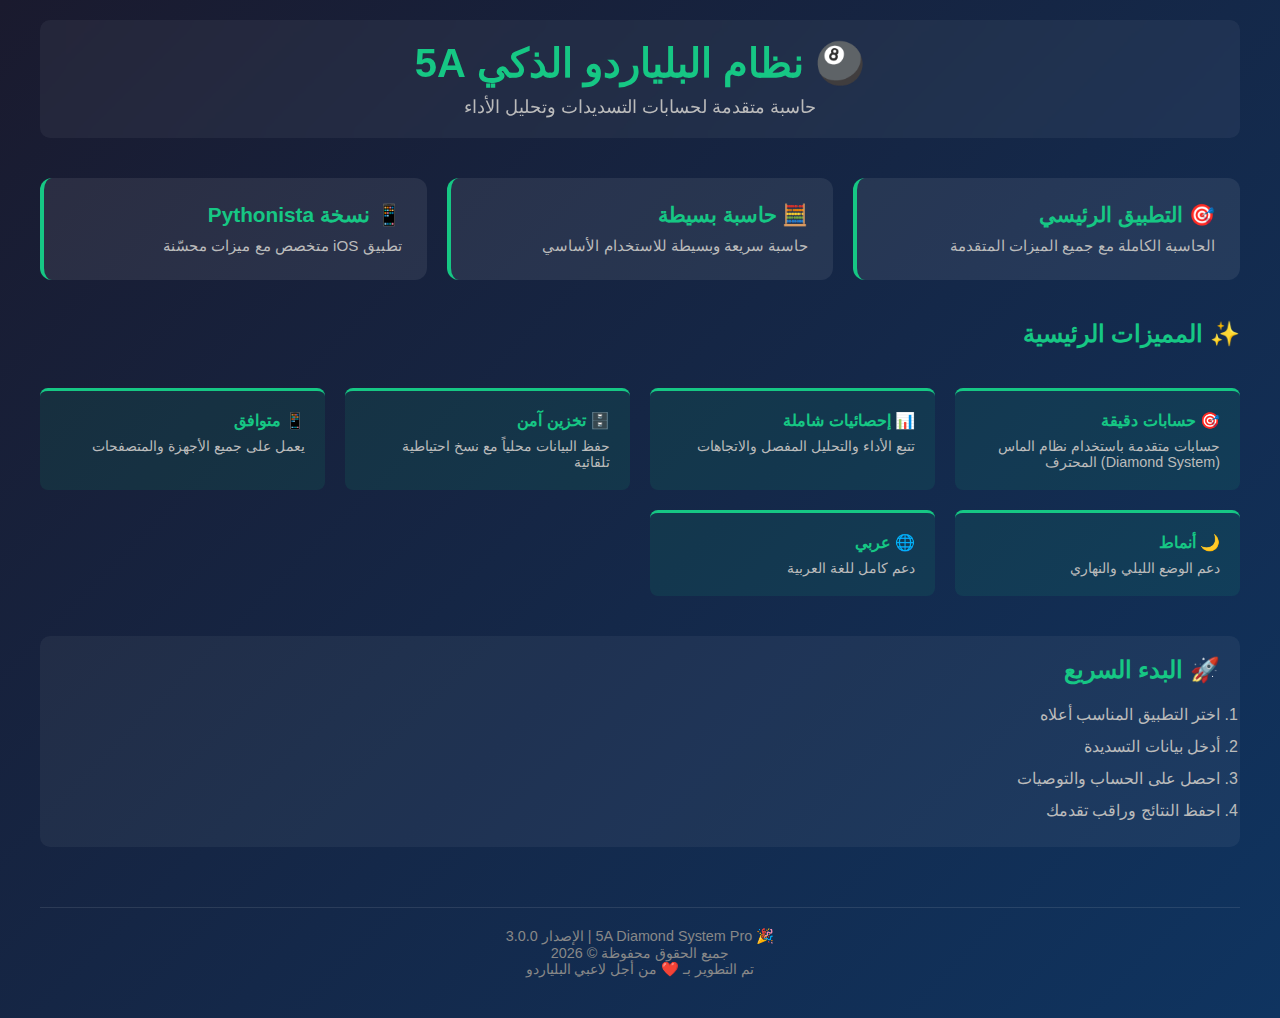
<file: 5A-Diamond-System-Pro/PWA-Web/index.html>
<!DOCTYPE html>
<html lang="ar" dir="rtl">
<head>
    <meta charset="UTF-8">
    <meta name="viewport" content="width=device-width, initial-scale=1.0">
    <meta name="theme-color" content="#1a1a2e">
    <meta name="description" content="نظام البلياردو الذكي - حاسبة متقدمة لحسابات التسديدات">
    <title>نظام البلياردو الذكي 5A</title>
    <link rel="manifest" href="manifest.json">
    <link rel="icon" href="assets/icon-192.png">
    <link rel="apple-touch-icon" href="assets/icon-192.png">
    <style>
        * {
            margin: 0;
            padding: 0;
            box-sizing: border-box;
        }

        body {
            font-family: 'Cairo', 'Segoe UI', sans-serif;
            background: linear-gradient(135deg, #1a1a2e 0%, #0f3460 100%);
            color: #eee;
            min-height: 100vh;
            padding: 20px;
        }

        .container {
            max-width: 1200px;
            margin: 0 auto;
        }

        header {
            text-align: center;
            margin-bottom: 40px;
            padding: 20px;
            background: rgba(255, 255, 255, 0.05);
            border-radius: 10px;
            backdrop-filter: blur(10px);
        }

        h1 {
            font-size: 2.5em;
            color: #16c784;
            margin-bottom: 10px;
        }

        .subtitle {
            font-size: 1.1em;
            color: #bbb;
        }

        .quick-links {
            display: grid;
            grid-template-columns: repeat(auto-fit, minmax(300px, 1fr));
            gap: 20px;
            margin: 30px 0;
        }

        .link-card {
            background: rgba(255, 255, 255, 0.08);
            padding: 25px;
            border-radius: 12px;
            text-decoration: none;
            color: #eee;
            transition: all 0.3s ease;
            border-left: 4px solid #16c784;
            cursor: pointer;
        }

        .link-card:hover {
            background: rgba(255, 255, 255, 0.12);
            transform: translateY(-5px);
            box-shadow: 0 10px 30px rgba(22, 199, 132, 0.2);
        }

        .link-card h3 {
            color: #16c784;
            margin-bottom: 10px;
            font-size: 1.3em;
        }

        .link-card p {
            color: #bbb;
            font-size: 0.95em;
        }

        .features {
            display: grid;
            grid-template-columns: repeat(auto-fit, minmax(250px, 1fr));
            gap: 20px;
            margin: 40px 0;
        }

        .feature-item {
            background: rgba(22, 199, 132, 0.1);
            padding: 20px;
            border-radius: 8px;
            border-top: 3px solid #16c784;
        }

        .feature-item h4 {
            color: #16c784;
            margin-bottom: 8px;
        }

        .feature-item p {
            color: #bbb;
            font-size: 0.9em;
        }

        footer {
            text-align: center;
            margin-top: 60px;
            padding: 20px;
            border-top: 1px solid rgba(255, 255, 255, 0.1);
            color: #888;
            font-size: 0.9em;
        }

        .install-prompt {
            background: rgba(22, 199, 132, 0.2);
            padding: 15px;
            border-radius: 8px;
            text-align: center;
            margin: 20px 0;
            display: none;
        }

        .install-prompt.visible {
            display: block;
        }

        button {
            background: #16c784;
            color: #1a1a2e;
            border: none;
            padding: 12px 30px;
            border-radius: 6px;
            font-size: 1em;
            cursor: pointer;
            font-weight: bold;
            transition: all 0.3s ease;
            margin-top: 10px;
        }

        button:hover {
            background: #12a367;
            transform: scale(1.05);
        }

        @media (max-width: 768px) {
            h1 {
                font-size: 1.8em;
            }

            .link-card {
                padding: 15px;
            }
        }
    </style>
</head>
<body>
    <div class="container">
        <header>
            <h1>🎱 نظام البلياردو الذكي 5A</h1>
            <p class="subtitle">حاسبة متقدمة لحسابات التسديدات وتحليل الأداء</p>
        </header>

        <div id="installPrompt" class="install-prompt">
            <h3>📲 ثبّت التطبيق</h3>
            <p>يمكنك تثبيت هذا التطبيق على هاتفك للوصول السريع</p>
            <button onclick="installApp()">تثبيت التطبيق</button>
        </div>

        <section class="quick-links">
            <a class="link-card" href="unified-app.html">
                <h3>🎯 التطبيق الرئيسي</h3>
                <p>الحاسبة الكاملة مع جميع الميزات المتقدمة</p>
            </a>

            <a class="link-card" href="billiards-calculator.html">
                <h3>🧮 حاسبة بسيطة</h3>
                <p>حاسبة سريعة وبسيطة للاستخدام الأساسي</p>
            </a>

            <a class="link-card" href="../Pythonista-iOS/README.md">
                <h3>📱 نسخة Pythonista</h3>
                <p>تطبيق iOS متخصص مع ميزات محسّنة</p>
            </a>
        </section>

        <section>
            <h2 style="margin-top: 40px; margin-bottom: 20px; color: #16c784;">✨ المميزات الرئيسية</h2>
            <div class="features">
                <div class="feature-item">
                    <h4>🎯 حسابات دقيقة</h4>
                    <p>حسابات متقدمة باستخدام نظام الماس (Diamond System) المحترف</p>
                </div>

                <div class="feature-item">
                    <h4>📊 إحصائيات شاملة</h4>
                    <p>تتبع الأداء والتحليل المفصل والاتجاهات</p>
                </div>

                <div class="feature-item">
                    <h4>🗄️ تخزين آمن</h4>
                    <p>حفظ البيانات محلياً مع نسخ احتياطية تلقائية</p>
                </div>

                <div class="feature-item">
                    <h4>📱 متوافق</h4>
                    <p>يعمل على جميع الأجهزة والمتصفحات</p>
                </div>

                <div class="feature-item">
                    <h4>🌙 أنماط</h4>
                    <p>دعم الوضع الليلي والنهاري</p>
                </div>

                <div class="feature-item">
                    <h4>🌐 عربي</h4>
                    <p>دعم كامل للغة العربية</p>
                </div>
            </div>
        </section>

        <section style="margin: 40px 0; padding: 20px; background: rgba(255, 255, 255, 0.05); border-radius: 10px;">
            <h2 style="color: #16c784; margin-bottom: 15px;">🚀 البدء السريع</h2>
            <ol style="color: #bbb; line-height: 2;">
                <li>اختر التطبيق المناسب أعلاه</li>
                <li>أدخل بيانات التسديدة</li>
                <li>احصل على الحساب والتوصيات</li>
                <li>احفظ النتائج وراقب تقدمك</li>
            </ol>
        </section>

        <footer>
            <p>🎉 5A Diamond System Pro | الإصدار 3.0.0</p>
            <p>جميع الحقوق محفوظة © 2026</p>
            <p>تم التطوير بـ ❤️ من أجل لاعبي البلياردو</p>
        </footer>
    </div>

    <script>
        let deferredPrompt;

        window.addEventListener('beforeinstallprompt', (e) => {
            e.preventDefault();
            deferredPrompt = e;
            document.getElementById('installPrompt').classList.add('visible');
        });

        function installApp() {
            if (deferredPrompt) {
                deferredPrompt.prompt();
                deferredPrompt.userChoice.then((choiceResult) => {
                    if (choiceResult.outcome === 'accepted') {
                        console.log('تم تثبيت التطبيق');
                    }
                    deferredPrompt = null;
                });
            }
        }

        // تسجيل Service Worker
        if ('serviceWorker' in navigator) {
            navigator.serviceWorker.register('service-worker.js').then(
                (registration) => {
                    console.log('✅ Service Worker مسجل بنجاح');
                },
                (error) => {
                    console.log('⚠️ فشل تسجيل Service Worker:', error);
                }
            );
        }
    </script>
</body>
</html>
</file>
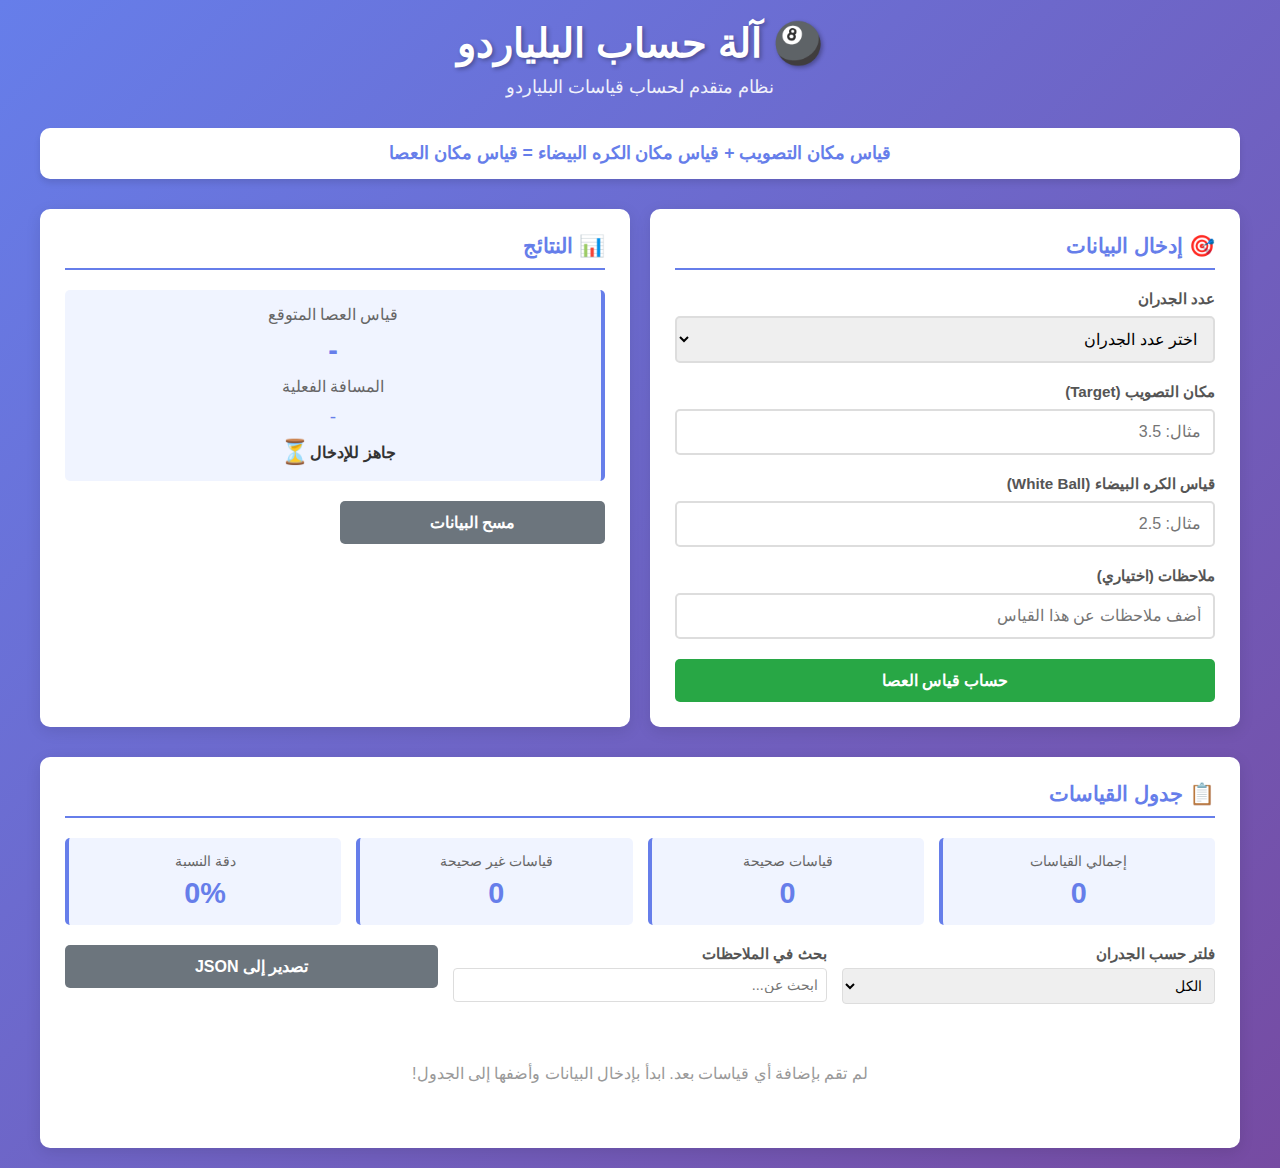
<file: billiards-calculator.html>
<!DOCTYPE html>
<html lang="ar" dir="rtl">
<head>
    <meta charset="UTF-8">
    <meta name="viewport" content="width=device-width, initial-scale=1.0">
    <title>آلة حساب البلياردو</title>
    <style>
        * {
            margin: 0;
            padding: 0;
            box-sizing: border-box;
        }

        body {
            font-family: 'Segoe UI', Tahoma, Geneva, Verdana, sans-serif;
            background: linear-gradient(135deg, #667eea 0%, #764ba2 100%);
            min-height: 100vh;
            padding: 20px;
            color: #333;
        }

        .container {
            max-width: 1200px;
            margin: 0 auto;
        }

        header {
            text-align: center;
            color: white;
            margin-bottom: 30px;
        }

        header h1 {
            font-size: 2.5em;
            margin-bottom: 10px;
            text-shadow: 2px 2px 4px rgba(0,0,0,0.3);
        }

        header p {
            font-size: 1.1em;
            opacity: 0.9;
        }

        .formula-box {
            background: white;
            border-radius: 10px;
            padding: 15px 20px;
            margin-bottom: 30px;
            box-shadow: 0 4px 6px rgba(0,0,0,0.1);
            text-align: center;
            font-size: 1.1em;
            font-weight: bold;
            color: #667eea;
        }

        .main-grid {
            display: grid;
            grid-template-columns: 1fr 1fr;
            gap: 20px;
            margin-bottom: 30px;
        }

        .card {
            background: white;
            border-radius: 10px;
            padding: 25px;
            box-shadow: 0 4px 15px rgba(0,0,0,0.1);
        }

        .card h2 {
            color: #667eea;
            margin-bottom: 20px;
            font-size: 1.3em;
            border-bottom: 2px solid #667eea;
            padding-bottom: 10px;
        }

        .form-group {
            margin-bottom: 20px;
        }

        label {
            display: block;
            margin-bottom: 8px;
            color: #555;
            font-weight: 600;
            font-size: 0.95em;
        }

        select, input[type="number"], input[type="text"] {
            width: 100%;
            padding: 12px;
            border: 2px solid #ddd;
            border-radius: 5px;
            font-size: 1em;
            font-family: inherit;
            transition: border-color 0.3s;
        }

        select:focus, input:focus {
            outline: none;
            border-color: #667eea;
            box-shadow: 0 0 5px rgba(102, 126, 234, 0.3);
        }

        .result-box {
            background: #f0f4ff;
            border-right: 4px solid #667eea;
            padding: 15px;
            border-radius: 5px;
            text-align: center;
            margin-top: 15px;
        }

        .result-value {
            font-size: 1.8em;
            font-weight: bold;
            color: #667eea;
            margin: 10px 0;
        }

        .validation {
            display: flex;
            align-items: center;
            justify-content: center;
            margin-top: 10px;
            font-weight: bold;
        }

        .validation.correct {
            color: #28a745;
        }

        .validation.incorrect {
            color: #dc3545;
        }

        .validation-icon {
            font-size: 1.5em;
            margin-left: 10px;
        }

        button {
            background: linear-gradient(135deg, #667eea 0%, #764ba2 100%);
            color: white;
            border: none;
            padding: 12px 30px;
            border-radius: 5px;
            font-size: 1em;
            font-weight: bold;
            cursor: pointer;
            transition: transform 0.2s, box-shadow 0.2s;
            width: 100%;
        }

        button:hover {
            transform: translateY(-2px);
            box-shadow: 0 6px 12px rgba(102, 126, 234, 0.4);
        }

        button:active {
            transform: translateY(0);
        }

        .button-group {
            display: grid;
            grid-template-columns: 1fr 1fr;
            gap: 10px;
            margin-top: 20px;
        }

        .button-secondary {
            background: #6c757d;
        }

        .button-danger {
            background: #dc3545;
        }

        .button-success {
            background: #28a745;
        }

        .alert {
            padding: 15px;
            border-radius: 5px;
            margin-bottom: 15px;
            display: none;
        }

        .alert.show {
            display: block;
        }

        .alert-success {
            background: #d4edda;
            color: #155724;
            border: 1px solid #c3e6cb;
        }

        .alert-error {
            background: #f8d7da;
            color: #721c24;
            border: 1px solid #f5c6cb;
        }

        .alert-info {
            background: #d1ecf1;
            color: #0c5460;
            border: 1px solid #bee5eb;
        }

        .table-section {
            background: white;
            border-radius: 10px;
            padding: 25px;
            box-shadow: 0 4px 15px rgba(0,0,0,0.1);
            overflow-x: auto;
        }

        .table-section h2 {
            color: #667eea;
            margin-bottom: 20px;
            font-size: 1.3em;
            border-bottom: 2px solid #667eea;
            padding-bottom: 10px;
        }

        table {
            width: 100%;
            border-collapse: collapse;
        }

        thead {
            background: #667eea;
            color: white;
        }

        th {
            padding: 12px;
            text-align: right;
            font-weight: 600;
        }

        td {
            padding: 12px;
            border-bottom: 1px solid #ddd;
        }

        tbody tr {
            transition: background-color 0.2s;
        }

        tbody tr:hover {
            background-color: #f9f9f9;
        }

        .status-correct {
            color: #28a745;
            font-weight: bold;
        }

        .status-incorrect {
            color: #dc3545;
            font-weight: bold;
        }

        .action-buttons {
            display: flex;
            gap: 8px;
        }

        .btn-edit, .btn-delete {
            padding: 6px 12px;
            border: none;
            border-radius: 4px;
            cursor: pointer;
            font-size: 0.9em;
            font-weight: bold;
        }

        .btn-edit {
            background: #17a2b8;
            color: white;
        }

        .btn-delete {
            background: #dc3545;
            color: white;
        }

        .btn-edit:hover {
            background: #138496;
        }

        .btn-delete:hover {
            background: #c82333;
        }

        .filter-section {
            display: flex;
            gap: 15px;
            margin-bottom: 20px;
            flex-wrap: wrap;
        }

        .filter-group {
            flex: 1;
            min-width: 200px;
        }

        .filter-group label {
            margin-bottom: 5px;
        }

        .filter-group input, .filter-group select {
            padding: 8px;
            border: 1px solid #ddd;
            border-radius: 4px;
            font-size: 0.9em;
        }

        .statistics {
            display: grid;
            grid-template-columns: repeat(auto-fit, minmax(150px, 1fr));
            gap: 15px;
            margin-bottom: 20px;
        }

        .stat-card {
            background: #f0f4ff;
            border-radius: 5px;
            padding: 15px;
            text-align: center;
            border-left: 4px solid #667eea;
        }

        .stat-label {
            color: #666;
            font-size: 0.9em;
            margin-bottom: 8px;
        }

        .stat-value {
            color: #667eea;
            font-size: 1.8em;
            font-weight: bold;
        }

        .empty-message {
            text-align: center;
            padding: 40px;
            color: #999;
        }

        @media (max-width: 768px) {
            .main-grid {
                grid-template-columns: 1fr;
            }

            header h1 {
                font-size: 1.8em;
            }

            table {
                font-size: 0.9em;
            }

            th, td {
                padding: 8px;
            }

            .button-group {
                grid-template-columns: 1fr;
            }

            .action-buttons {
                flex-direction: column;
            }
        }

        .edit-mode {
            background: #fff3cd;
        }

        .modal {
            display: none;
            position: fixed;
            z-index: 1000;
            left: 0;
            top: 0;
            width: 100%;
            height: 100%;
            background-color: rgba(0,0,0,0.5);
        }

        .modal.show {
            display: flex;
            align-items: center;
            justify-content: center;
        }

        .modal-content {
            background-color: white;
            padding: 30px;
            border-radius: 10px;
            max-width: 400px;
            width: 90%;
            box-shadow: 0 4px 20px rgba(0,0,0,0.3);
        }

        .modal-content h3 {
            color: #667eea;
            margin-bottom: 20px;
        }

        .modal-buttons {
            display: flex;
            gap: 10px;
            margin-top: 20px;
        }

        .modal-buttons button {
            flex: 1;
        }
    </style>
</head>
<body>
    <div class="container">
        <header>
            <h1>🎱 آلة حساب البلياردو</h1>
            <p>نظام متقدم لحساب قياسات البلياردو</p>
        </header>

        <div class="formula-box">
            قياس مكان التصويب + قياس مكان الكره البيضاء = قياس مكان العصا
        </div>

        <div id="alert" class="alert"></div>

        <div class="main-grid">
            <!-- قسم المدخلات -->
            <div class="card">
                <h2>🎯 إدخال البيانات</h2>
                <form id="calculatorForm">
                    <div class="form-group">
                        <label for="rails">عدد الجدران</label>
                        <select id="rails" required>
                            <option value="">اختر عدد الجدران</option>
                            <option value="1">1 جدار</option>
                            <option value="2">2 جدار</option>
                            <option value="3">3 جدران</option>
                            <option value="4">4 جدران</option>
                        </select>
                    </div>

                    <div class="form-group">
                        <label for="target">مكان التصويب (Target)</label>
                        <input type="number" id="target" step="0.1" placeholder="مثال: 3.5" required>
                    </div>

                    <div class="form-group">
                        <label for="whiteBall">قياس الكره البيضاء (White Ball)</label>
                        <input type="number" id="whiteBall" step="0.1" placeholder="مثال: 2.5" required>
                    </div>

                    <div class="form-group">
                        <label for="notes">ملاحظات (اختياري)</label>
                        <input type="text" id="notes" placeholder="أضف ملاحظات عن هذا القياس">
                    </div>

                    <button type="button" id="calculateBtn" class="button-success">حساب قياس العصا</button>
                </form>
            </div>

            <!-- قسم النتائج -->
            <div class="card">
                <h2>📊 النتائج</h2>
                <div class="result-box">
                    <div style="color: #666; margin-bottom: 10px;">قياس العصا المتوقع</div>
                    <div class="result-value" id="resultCue">-</div>
                    <div style="color: #666; margin-top: 5px;">المسافة الفعلية</div>
                    <div id="actualCueDisplay" style="color: #667eea; font-size: 1.2em; margin: 10px 0;">-</div>
                    <div id="validationResult" class="validation">
                        <span>جاهز للإدخال</span>
                        <span class="validation-icon">⏳</span>
                    </div>
                </div>

                <div class="button-group" style="margin-top: 20px;">
                    <button type="button" id="addBtn" class="button-success" style="display: none;">إضافة للجدول</button>
                    <button type="button" id="updateBtn" class="button-secondary" style="display: none;">تحديث السجل</button>
                    <button type="button" id="clearBtn" class="button-secondary">مسح البيانات</button>
                </div>
            </div>
        </div>

        <!-- قسم الجدول -->
        <div class="table-section">
            <h2>📋 جدول القياسات</h2>

            <div class="statistics">
                <div class="stat-card">
                    <div class="stat-label">إجمالي القياسات</div>
                    <div class="stat-value" id="totalCount">0</div>
                </div>
                <div class="stat-card">
                    <div class="stat-label">قياسات صحيحة</div>
                    <div class="stat-value" id="correctCount">0</div>
                </div>
                <div class="stat-card">
                    <div class="stat-label">قياسات غير صحيحة</div>
                    <div class="stat-value" id="incorrectCount">0</div>
                </div>
                <div class="stat-card">
                    <div class="stat-label">دقة النسبة</div>
                    <div class="stat-value" id="accuracyRate">0%</div>
                </div>
            </div>

            <div class="filter-section">
                <div class="filter-group">
                    <label for="filterRails">فلتر حسب الجدران</label>
                    <select id="filterRails">
                        <option value="">الكل</option>
                        <option value="1">1 جدار</option>
                        <option value="2">2 جدار</option>
                        <option value="3">3 جدران</option>
                        <option value="4">4 جدران</option>
                    </select>
                </div>
                <div class="filter-group">
                    <label for="searchNotes">بحث في الملاحظات</label>
                    <input type="text" id="searchNotes" placeholder="ابحث عن...">
                </div>
                <div class="filter-group">
                    <button type="button" id="exportBtn" class="button-secondary">تصدير إلى JSON</button>
                </div>
            </div>

            <div id="tableContainer">
                <table id="dataTable" style="display: none;">
                    <thead>
                        <tr>
                            <th>التاريخ والوقت</th>
                            <th>الجدران</th>
                            <th>التصويب</th>
                            <th>البيضا</th>
                            <th>العصا المتوقع</th>
                            <th>العصا الفعلي</th>
                            <th>الحالة</th>
                            <th>الملاحظات</th>
                            <th>الإجراءات</th>
                        </tr>
                    </thead>
                    <tbody id="tableBody"></tbody>
                </table>
                <div id="emptyMessage" class="empty-message">
                    لم تقم بإضافة أي قياسات بعد. ابدأ بإدخال البيانات وأضفها إلى الجدول!
                </div>
            </div>
        </div>
    </div>

    <!-- modal للتعديل -->
    <div id="editModal" class="modal">
        <div class="modal-content">
            <h3>تعديل السجل</h3>
            <form id="editForm">
                <div class="form-group">
                    <label for="editRails">عدد الجدران</label>
                    <select id="editRails" required>
                        <option value="1">1 جدار</option>
                        <option value="2">2 جدار</option>
                        <option value="3">3 جدران</option>
                        <option value="4">4 جدران</option>
                    </select>
                </div>
                <div class="form-group">
                    <label for="editTarget">مكان التصويب</label>
                    <input type="number" id="editTarget" step="0.1" required>
                </div>
                <div class="form-group">
                    <label for="editWhiteBall">قياس البيضا</label>
                    <input type="number" id="editWhiteBall" step="0.1" required>
                </div>
                <div class="form-group">
                    <label for="editCue">قياس العصا</label>
                    <input type="number" id="editCue" step="0.1" required>
                </div>
                <div class="form-group">
                    <label for="editNotes">الملاحظات</label>
                    <input type="text" id="editNotes">
                </div>
            </form>
            <div class="modal-buttons">
                <button type="button" id="modalSaveBtn" class="button-success">حفظ</button>
                <button type="button" id="modalCancelBtn" class="button-secondary">إلغاء</button>
            </div>
        </div>
    </div>

    <script>
        // نظام إدارة البيانات
        class BilliardsDatabase {
            constructor() {
                this.measurements = [];
                this.load();
            }

            addMeasurement(data) {
                const measurement = {
                    id: Date.now(),
                    rails: parseInt(data.rails),
                    whiteBall: parseFloat(data.whiteBall),
                    target: parseFloat(data.target),
                    cue: parseFloat(data.cue),
                    notes: data.notes || '',
                    date: new Date().toLocaleDateString('ar-SA'),
                    time: new Date().toLocaleTimeString('ar-SA'),
                    timestamp: Date.now()
                };

                // حساب التحقق من الصيغة
                measurement.expectedCue = parseFloat((measurement.whiteBall + measurement.target).toFixed(1));
                measurement.isCorrect = Math.abs(measurement.cue - measurement.expectedCue) <= 0.1;
                measurement.error = parseFloat((measurement.cue - measurement.expectedCue).toFixed(2));

                this.measurements.unshift(measurement);
                this.save();
                return measurement;
            }

            updateMeasurement(id, data) {
                const index = this.measurements.findIndex(m => m.id === id);
                if (index !== -1) {
                    const measurement = this.measurements[index];
                    measurement.rails = parseInt(data.rails);
                    measurement.whiteBall = parseFloat(data.whiteBall);
                    measurement.target = parseFloat(data.target);
                    measurement.cue = parseFloat(data.cue);
                    measurement.notes = data.notes || '';
                    
                    measurement.expectedCue = parseFloat((measurement.whiteBall + measurement.target).toFixed(1));
                    measurement.isCorrect = Math.abs(measurement.cue - measurement.expectedCue) <= 0.1;
                    measurement.error = parseFloat((measurement.cue - measurement.expectedCue).toFixed(2));
                    
                    this.save();
                    return measurement;
                }
                return null;
            }

            deleteMeasurement(id) {
                const index = this.measurements.findIndex(m => m.id === id);
                if (index !== -1) {
                    this.measurements.splice(index, 1);
                    this.save();
                    return true;
                }
                return false;
            }

            getStatistics() {
                const total = this.measurements.length;
                const correct = this.measurements.filter(m => m.isCorrect).length;
                const incorrect = total - correct;
                const accuracy = total > 0 ? Math.round((correct / total) * 100) : 0;

                return {
                    total,
                    correct,
                    incorrect,
                    accuracy
                };
            }

            filter(railsFilter = '', searchQuery = '') {
                return this.measurements.filter(m => {
                    const railsMatch = !railsFilter || m.rails.toString() === railsFilter;
                    const searchMatch = !searchQuery || m.notes.toLowerCase().includes(searchQuery.toLowerCase());
                    return railsMatch && searchMatch;
                });
            }

            save() {
                localStorage.setItem('billiardsDatabase', JSON.stringify(this.measurements));
            }

            load() {
                const data = localStorage.getItem('billiardsDatabase');
                if (data) {
                    this.measurements = JSON.parse(data);
                }
            }

            export() {
                return JSON.stringify(this.measurements, null, 2);
            }
        }

        // التطبيق الرئيسي
        const db = new BilliardsDatabase();
        let editingId = null;

        // العناصر
        const form = document.getElementById('calculatorForm');
        const railsSelect = document.getElementById('rails');
        const targetInput = document.getElementById('target');
        const whiteBallInput = document.getElementById('whiteBall');
        const notesInput = document.getElementById('notes');
        const calculateBtn = document.getElementById('calculateBtn');
        const addBtn = document.getElementById('addBtn');
        const updateBtn = document.getElementById('updateBtn');
        const clearBtn = document.getElementById('clearBtn');
        const resultCueDiv = document.getElementById('resultCue');
        const validationResult = document.getElementById('validationResult');
        const actualCueDisplay = document.getElementById('actualCueDisplay');
        const tableBody = document.getElementById('tableBody');
        const dataTable = document.getElementById('dataTable');
        const emptyMessage = document.getElementById('emptyMessage');
        const filterRails = document.getElementById('filterRails');
        const searchNotes = document.getElementById('searchNotes');
        const exportBtn = document.getElementById('exportBtn');
        const alert = document.getElementById('alert');
        const editModal = document.getElementById('editModal');
        const modalSaveBtn = document.getElementById('modalSaveBtn');
        const modalCancelBtn = document.getElementById('modalCancelBtn');

        // وظيفة عرض التنبيهات
        function showAlert(message, type) {
            alert.textContent = message;
            alert.className = `alert show alert-${type}`;
            setTimeout(() => {
                alert.classList.remove('show');
            }, 3000);
        }

        // حساب قياس العصا
        calculateBtn.addEventListener('click', () => {
            if (!railsSelect.value || !targetInput.value || !whiteBallInput.value) {
                showAlert('يرجى ملء جميع الحقول المطلوبة', 'error');
                return;
            }

            const target = parseFloat(targetInput.value);
            const whiteBall = parseFloat(whiteBallInput.value);
            const expectedCue = parseFloat((target + whiteBall).toFixed(1));

            resultCueDiv.textContent = expectedCue.toFixed(1);
            actualCueDisplay.textContent = expectedCue.toFixed(1);
            
            validationResult.className = 'validation correct';
            validationResult.innerHTML = '<span>✓ جاهز للإضافة</span><span class="validation-icon">✅</span>';
            
            addBtn.style.display = 'block';
            updateBtn.style.display = 'none';
        });

        // إضافة القياس للجدول
        addBtn.addEventListener('click', () => {
            const cue = parseFloat(resultCueDiv.textContent);
            db.addMeasurement({
                rails: railsSelect.value,
                target: targetInput.value,
                whiteBall: whiteBallInput.value,
                cue: cue,
                notes: notesInput.value
            });

            showAlert('تم إضافة القياس بنجاح ✓', 'success');
            clearForm();
            renderTable();
            updateStatistics();
        });

        // تحديث القياس
        updateBtn.addEventListener('click', () => {
            const cue = parseFloat(resultCueDiv.textContent);
            db.updateMeasurement(editingId, {
                rails: railsSelect.value,
                target: targetInput.value,
                whiteBall: whiteBallInput.value,
                cue: cue,
                notes: notesInput.value
            });

            showAlert('تم تحديث القياس بنجاح ✓', 'success');
            editingId = null;
            clearForm();
            renderTable();
            updateStatistics();
        });

        // مسح البيانات
        clearBtn.addEventListener('click', () => {
            clearForm();
            resultCueDiv.textContent = '-';
            actualCueDisplay.textContent = '-';
            validationResult.className = 'validation';
            validationResult.innerHTML = '<span>جاهز للإدخال</span><span class="validation-icon">⏳</span>';
            addBtn.style.display = 'block';
            updateBtn.style.display = 'none';
            editingId = null;
        });

        function clearForm() {
            form.reset();
        }

        // عرض الجدول
        function renderTable() {
            const railsFilter = filterRails.value;
            const searchQuery = searchNotes.value;
            const filtered = db.filter(railsFilter, searchQuery);

            tableBody.innerHTML = '';

            if (filtered.length === 0) {
                dataTable.style.display = 'none';
                emptyMessage.style.display = 'block';
                return;
            }

            dataTable.style.display = 'table';
            emptyMessage.style.display = 'none';

            filtered.forEach(m => {
                const row = document.createElement('tr');
                const statusClass = m.isCorrect ? 'status-correct' : 'status-incorrect';
                const statusText = m.isCorrect ? '✓ صحيح' : '✗ غير صحيح';

                row.innerHTML = `
                    <td>${m.date} ${m.time}</td>
                    <td>${m.rails}</td>
                    <td>${m.target}</td>
                    <td>${m.whiteBall}</td>
                    <td>${m.expectedCue}</td>
                    <td>${m.cue}</td>
                    <td><span class="${statusClass}">${statusText}</span></td>
                    <td>${m.notes}</td>
                    <td>
                        <div class="action-buttons">
                            <button class="btn-edit" onclick="editMeasurement(${m.id})">تعديل</button>
                            <button class="btn-delete" onclick="deleteMeasurement(${m.id})">حذف</button>
                        </div>
                    </td>
                `;
                tableBody.appendChild(row);
            });
        }

        // تعديل القياس
        function editMeasurement(id) {
            const measurement = db.measurements.find(m => m.id === id);
            if (!measurement) return;

            document.getElementById('editRails').value = measurement.rails;
            document.getElementById('editTarget').value = measurement.target;
            document.getElementById('editWhiteBall').value = measurement.whiteBall;
            document.getElementById('editCue').value = measurement.cue;
            document.getElementById('editNotes').value = measurement.notes;

            editingId = id;
            editModal.classList.add('show');
        }

        // حفظ التعديل
        modalSaveBtn.addEventListener('click', () => {
            db.updateMeasurement(editingId, {
                rails: document.getElementById('editRails').value,
                target: document.getElementById('editTarget').value,
                whiteBall: document.getElementById('editWhiteBall').value,
                cue: document.getElementById('editCue').value,
                notes: document.getElementById('editNotes').value
            });

            editModal.classList.remove('show');
            editingId = null;
            showAlert('تم تحديث القياس بنجاح ✓', 'success');
            renderTable();
            updateStatistics();
        });

        // إغلاق modal
        modalCancelBtn.addEventListener('click', () => {
            editModal.classList.remove('show');
            editingId = null;
        });

        // حذف القياس
        function deleteMeasurement(id) {
            if (confirm('هل أنت متأكد من حذف هذا القياس؟')) {
                db.deleteMeasurement(id);
                showAlert('تم حذف القياس بنجاح', 'info');
                renderTable();
                updateStatistics();
            }
        }

        // تحديث الإحصائيات
        function updateStatistics() {
            const stats = db.getStatistics();
            document.getElementById('totalCount').textContent = stats.total;
            document.getElementById('correctCount').textContent = stats.correct;
            document.getElementById('incorrectCount').textContent = stats.incorrect;
            document.getElementById('accuracyRate').textContent = stats.accuracy + '%';
        }

        // الفلترة والبحث
        filterRails.addEventListener('change', renderTable);
        searchNotes.addEventListener('input', renderTable);

        // التصدير
        exportBtn.addEventListener('click', () => {
            const data = db.export();
            const blob = new Blob([data], { type: 'application/json' });
            const url = URL.createObjectURL(blob);
            const a = document.createElement('a');
            a.href = url;
            a.download = `billiards-measurements-${new Date().getTime()}.json`;
            a.click();
            showAlert('تم تصدير البيانات بنجاح', 'success');
        });

        // التحميل الأولي
        renderTable();
        updateStatistics();
    </script>
</body>
</html>
</file>
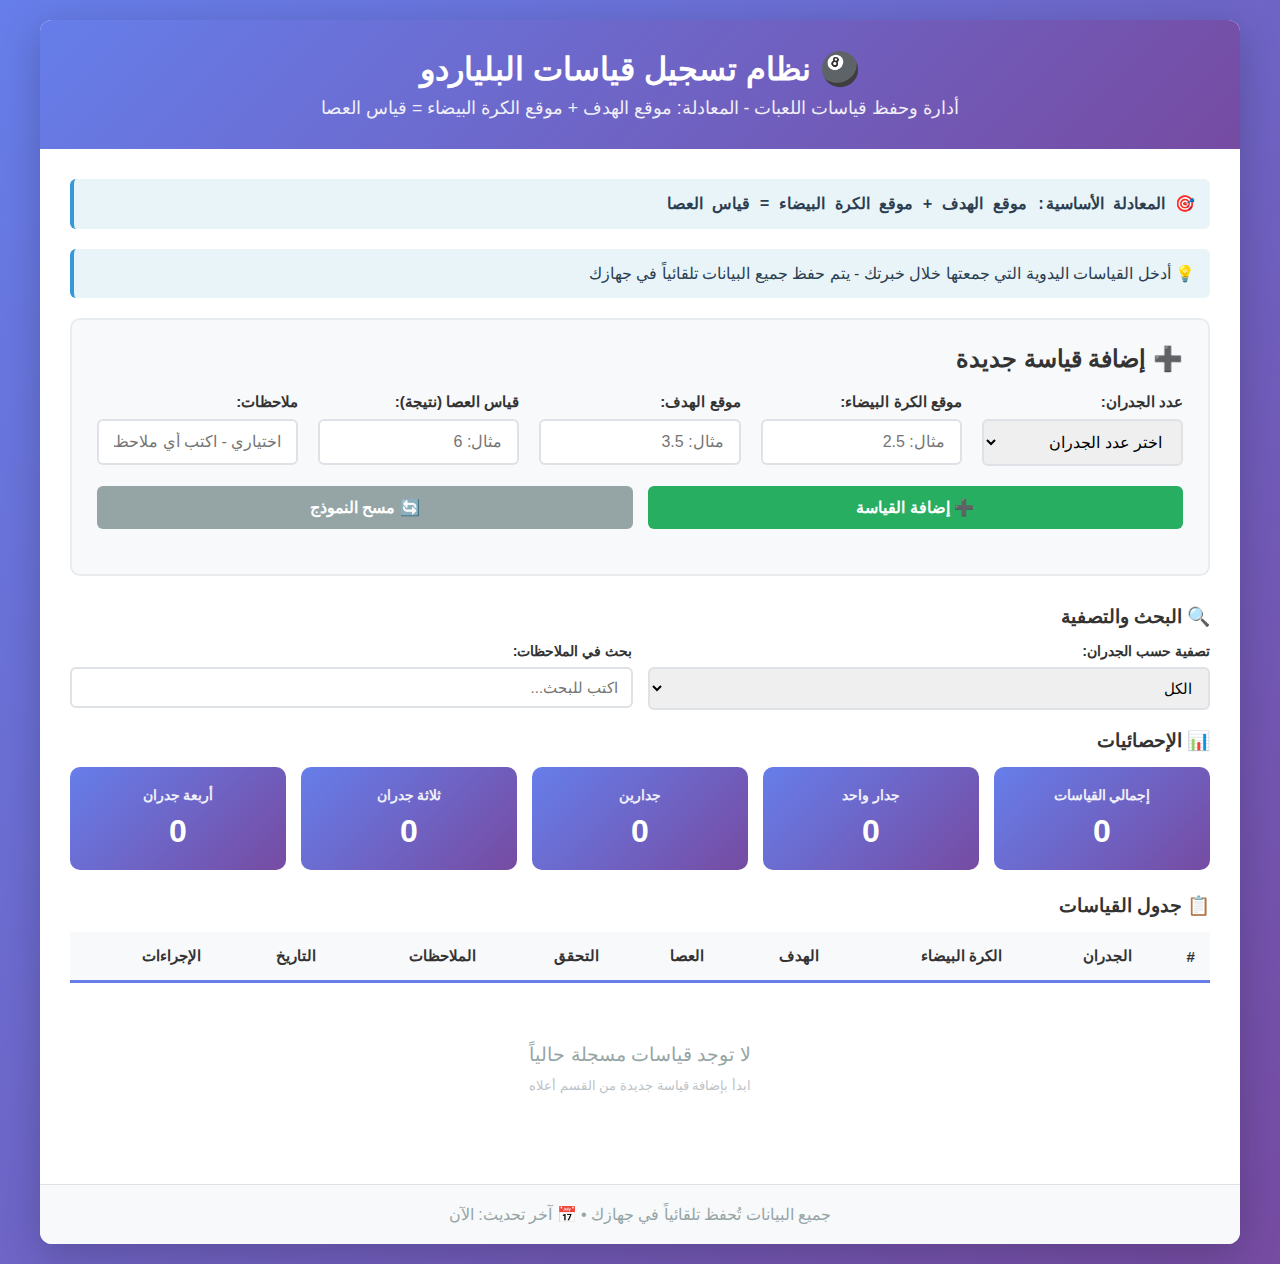
<file: measurements-manager.html>
<!DOCTYPE html>
<html lang="ar" dir="rtl">
<head>
    <meta charset="UTF-8">
    <meta name="viewport" content="width=device-width, initial-scale=1.0">
    <title>نظام تسجيل قياسات البلياردو</title>
    <style>
        * {
            margin: 0;
            padding: 0;
            box-sizing: border-box;
        }
        
        body {
            font-family: 'Segoe UI', Tahoma, Geneva, Verdana, sans-serif;
            background: linear-gradient(135deg, #667eea 0%, #764ba2 100%);
            min-height: 100vh;
            padding: 20px;
            direction: rtl;
        }
        
        .container {
            max-width: 1200px;
            margin: 0 auto;
            background: white;
            border-radius: 12px;
            box-shadow: 0 10px 40px rgba(0, 0, 0, 0.2);
            overflow: hidden;
        }
        
        .header {
            background: linear-gradient(135deg, #667eea 0%, #764ba2 100%);
            color: white;
            padding: 30px;
            text-align: center;
        }
        
        .header h1 {
            font-size: 2em;
            margin-bottom: 10px;
        }
        
        .header p {
            font-size: 1.1em;
            opacity: 0.9;
        }
        
        .content {
            padding: 30px;
        }
        
        .input-section {
            background: #f8f9fa;
            padding: 25px;
            border-radius: 10px;
            margin-bottom: 30px;
            border: 2px solid #e9ecef;
        }
        
        .form-grid {
            display: grid;
            grid-template-columns: repeat(auto-fit, minmax(200px, 1fr));
            gap: 20px;
            margin-bottom: 20px;
        }
        
        .form-group {
            display: flex;
            flex-direction: column;
        }
        
        .form-group label {
            font-weight: bold;
            color: #333;
            margin-bottom: 8px;
            font-size: 0.95em;
        }
        
        .form-group input,
        .form-group select {
            padding: 12px 15px;
            border: 2px solid #dee2e6;
            border-radius: 6px;
            font-size: 1em;
            transition: all 0.3s ease;
        }
        
        .form-group input:focus,
        .form-group select:focus {
            outline: none;
            border-color: #667eea;
            box-shadow: 0 0 8px rgba(102, 126, 234, 0.2);
        }
        
        .button-group {
            display: grid;
            grid-template-columns: repeat(auto-fit, minmax(150px, 1fr));
            gap: 15px;
            margin-bottom: 20px;
        }
        
        button {
            padding: 12px 20px;
            border: none;
            border-radius: 6px;
            font-size: 1em;
            font-weight: bold;
            cursor: pointer;
            transition: all 0.3s ease;
        }
        
        .btn-add {
            background: #27ae60;
            color: white;
        }
        
        .btn-add:hover {
            background: #229954;
            transform: translateY(-2px);
            box-shadow: 0 4px 12px rgba(39, 174, 96, 0.3);
        }
        
        .btn-clear {
            background: #95a5a6;
            color: white;
        }
        
        .btn-clear:hover {
            background: #7f8c8d;
        }
        
        .btn-delete {
            background: #e74c3c;
            color: white;
            padding: 8px 12px;
            font-size: 0.9em;
        }
        
        .btn-delete:hover {
            background: #c0392b;
        }
        
        .btn-edit {
            background: #3498db;
            color: white;
            padding: 8px 12px;
            font-size: 0.9em;
        }
        
        .btn-edit:hover {
            background: #2980b9;
        }
        
        .filters {
            display: grid;
            grid-template-columns: repeat(auto-fit, minmax(200px, 1fr));
            gap: 15px;
            margin-bottom: 20px;
        }
        
        .filter-group {
            display: flex;
            flex-direction: column;
        }
        
        .filter-group label {
            font-weight: bold;
            color: #333;
            margin-bottom: 8px;
            font-size: 0.9em;
        }
        
        .filter-group input,
        .filter-group select {
            padding: 10px 12px;
            border: 2px solid #dee2e6;
            border-radius: 6px;
            font-size: 0.95em;
        }
        
        .stats {
            display: grid;
            grid-template-columns: repeat(auto-fit, minmax(200px, 1fr));
            gap: 15px;
            margin-bottom: 25px;
        }
        
        .stat-card {
            background: linear-gradient(135deg, #667eea 0%, #764ba2 100%);
            color: white;
            padding: 20px;
            border-radius: 10px;
            text-align: center;
        }
        
        .stat-card h3 {
            font-size: 0.9em;
            opacity: 0.9;
            margin-bottom: 10px;
        }
        
        .stat-card .value {
            font-size: 2em;
            font-weight: bold;
        }
        
        .table-wrapper {
            overflow-x: auto;
        }
        
        table {
            width: 100%;
            border-collapse: collapse;
            background: white;
        }
        
        thead {
            background: #f8f9fa;
            border-bottom: 3px solid #667eea;
        }
        
        th {
            padding: 15px;
            text-align: right;
            font-weight: bold;
            color: #333;
            font-size: 0.95em;
        }
        
        td {
            padding: 15px;
            border-bottom: 1px solid #dee2e6;
        }
        
        tbody tr {
            transition: background 0.2s ease;
        }
        
        tbody tr:hover {
            background: #f8f9fa;
        }
        
        tbody tr.editing {
            background: #e3f2fd;
        }
        
        .action-buttons {
            display: flex;
            gap: 8px;
            flex-wrap: wrap;
        }
        
        .empty-state {
            text-align: center;
            padding: 60px 20px;
            color: #95a5a6;
        }
        
        .empty-state svg {
            width: 80px;
            height: 80px;
            margin-bottom: 20px;
            opacity: 0.5;
        }
        
        .empty-state p {
            font-size: 1.2em;
            margin-bottom: 10px;
        }
        
        .empty-state small {
            color: #bdc3c7;
        }
        
        .formula {
            background: #e8f4f8;
            padding: 15px;
            border-left: 4px solid #3498db;
            border-radius: 6px;
            margin-bottom: 20px;
            font-family: 'Courier New', monospace;
            font-weight: bold;
            color: #2c3e50;
        }
        
        .alert {
            padding: 15px 20px;
            border-radius: 6px;
            margin-bottom: 20px;
            display: none;
        }
        
        .alert.success {
            background: #d4edda;
            color: #155724;
            border: 1px solid #c3e6cb;
            display: block;
        }
        
        .alert.error {
            background: #f8d7da;
            color: #721c24;
            border: 1px solid #f5c6cb;
            display: block;
        }
        
        .alert.info {
            background: #d1ecf1;
            color: #0c5460;
            border: 1px solid #bee5eb;
            display: block;
        }
        
        .info-box {
            background: #e8f4f8;
            padding: 15px;
            border-radius: 6px;
            border-left: 4px solid #3498db;
            margin-bottom: 20px;
            color: #2c3e50;
        }
        
        .footer {
            background: #f8f9fa;
            padding: 20px;
            text-align: center;
            color: #95a5a6;
            border-top: 1px solid #dee2e6;
        }
        
        @media (max-width: 768px) {
            .form-grid,
            .filters,
            .stats {
                grid-template-columns: 1fr;
            }
            
            .header h1 {
                font-size: 1.5em;
            }
            
            th, td {
                padding: 10px;
                font-size: 0.9em;
            }
            
            .action-buttons {
                flex-direction: column;
            }
            
            .btn-delete,
            .btn-edit {
                width: 100%;
            }
        }
    </style>
</head>
<body>
    <div class="container">
        <div class="header">
            <h1>🎱 نظام تسجيل قياسات البلياردو</h1>
            <p>أدارة وحفظ قياسات اللعبات - المعادلة: موقع الهدف + موقع الكرة البيضاء = قياس العصا</p>
        </div>
        
        <div class="content">
            <!-- الرسالة التنبيهية -->
            <div id="alert" class="alert"></div>
            
            <!-- المعادلة الأساسية -->
            <div class="formula">
                🎯 المعادلة الأساسية: موقع الهدف + موقع الكرة البيضاء = قياس العصا
            </div>
            
            <!-- معلومة -->
            <div class="info-box">
                💡 أدخل القياسات اليدوية التي جمعتها خلال خبرتك - يتم حفظ جميع البيانات تلقائياً في جهازك
            </div>
            
            <!-- قسم الإدخال -->
            <div class="input-section">
                <h2 style="margin-bottom: 20px; color: #333;">➕ إضافة قياسة جديدة</h2>
                
                <div class="form-grid">
                    <div class="form-group">
                        <label for="rails">عدد الجدران:</label>
                        <select id="rails">
                            <option value="">اختر عدد الجدران</option>
                            <option value="1">جدار واحد</option>
                            <option value="2">جدارين</option>
                            <option value="3">ثلاثة جدران</option>
                            <option value="4">أربعة جدران</option>
                        </select>
                    </div>
                    
                    <div class="form-group">
                        <label for="whiteBall">موقع الكرة البيضاء:</label>
                        <input type="number" id="whiteBall" placeholder="مثال: 2.5" step="0.1" min="0" max="8">
                    </div>
                    
                    <div class="form-group">
                        <label for="target">موقع الهدف:</label>
                        <input type="number" id="target" placeholder="مثال: 3.5" step="0.1" min="0" max="8">
                    </div>
                    
                    <div class="form-group">
                        <label for="cue">قياس العصا (نتيجة):</label>
                        <input type="number" id="cue" placeholder="مثال: 6" step="0.1" min="0" max="20">
                    </div>
                    
                    <div class="form-group">
                        <label for="notes">ملاحظات:</label>
                        <input type="text" id="notes" placeholder="اختياري - اكتب أي ملاحظة">
                    </div>
                </div>
                
                <div class="button-group">
                    <button class="btn-add" onclick="addMeasurement()">➕ إضافة القياسة</button>
                    <button class="btn-clear" onclick="clearForm()">🔄 مسح النموذج</button>
                </div>
            </div>
            
            <!-- قسم البحث والتصفية -->
            <h3 style="margin-bottom: 15px; color: #333;">🔍 البحث والتصفية</h3>
            <div class="filters">
                <div class="filter-group">
                    <label for="filterRails">تصفية حسب الجدران:</label>
                    <select id="filterRails" onchange="filterData()">
                        <option value="">الكل</option>
                        <option value="1">جدار واحد</option>
                        <option value="2">جدارين</option>
                        <option value="3">ثلاثة جدران</option>
                        <option value="4">أربعة جدران</option>
                    </select>
                </div>
                
                <div class="filter-group">
                    <label for="searchBox">بحث في الملاحظات:</label>
                    <input type="text" id="searchBox" placeholder="اكتب للبحث..." onkeyup="filterData()">
                </div>
            </div>
            
            <!-- الإحصائيات -->
            <h3 style="margin-bottom: 15px; color: #333;">📊 الإحصائيات</h3>
            <div class="stats">
                <div class="stat-card">
                    <h3>إجمالي القياسات</h3>
                    <div class="value" id="totalCount">0</div>
                </div>
                <div class="stat-card">
                    <h3>جدار واحد</h3>
                    <div class="value" id="oneRailCount">0</div>
                </div>
                <div class="stat-card">
                    <h3>جدارين</h3>
                    <div class="value" id="twoRailCount">0</div>
                </div>
                <div class="stat-card">
                    <h3>ثلاثة جدران</h3>
                    <div class="value" id="threeRailCount">0</div>
                </div>
                <div class="stat-card">
                    <h3>أربعة جدران</h3>
                    <div class="value" id="fourRailCount">0</div>
                </div>
            </div>
            
            <!-- الجدول -->
            <h3 style="margin-bottom: 15px; color: #333;">📋 جدول القياسات</h3>
            <div class="table-wrapper">
                <table id="dataTable">
                    <thead>
                        <tr>
                            <th>#</th>
                            <th>الجدران</th>
                            <th>الكرة البيضاء</th>
                            <th>الهدف</th>
                            <th>العصا</th>
                            <th>التحقق</th>
                            <th>الملاحظات</th>
                            <th>التاريخ</th>
                            <th>الإجراءات</th>
                        </tr>
                    </thead>
                    <tbody id="tableBody">
                        <!-- البيانات سيتم إدراجها هنا -->
                    </tbody>
                </table>
                <div id="emptyState" class="empty-state" style="display: none;">
                    <p>لا توجد قياسات مسجلة حالياً</p>
                    <small>ابدأ بإضافة قياسة جديدة من القسم أعلاه</small>
                </div>
            </div>
        </div>
        
        <div class="footer">
            <p>جميع البيانات تُحفظ تلقائياً في جهازك • 📅 آخر تحديث: <span id="lastUpdate">الآن</span></p>
        </div>
    </div>

    <script>
        // متغيرات النظام
        let measurements = [];
        let editingId = null;

        // حفظ واسترجاع من localStorage
        const STORAGE_KEY = 'billiardsDatabase';

        // تحميل البيانات عند بدء الصفحة
        window.addEventListener('load', () => {
            loadData();
            updateStats();
            renderTable();
        });

        // حفظ البيانات في localStorage
        function saveData() {
            localStorage.setItem(STORAGE_KEY, JSON.stringify(measurements));
            updateLastUpdate();
        }

        // تحميل البيانات من localStorage
        function loadData() {
            const saved = localStorage.getItem(STORAGE_KEY);
            measurements = saved ? JSON.parse(saved) : [];
        }

        // إضافة قياسة جديدة
        function addMeasurement() {
            const rails = document.getElementById('rails').value;
            const whiteBall = parseFloat(document.getElementById('whiteBall').value);
            const target = parseFloat(document.getElementById('target').value);
            const cue = parseFloat(document.getElementById('cue').value);
            const notes = document.getElementById('notes').value;

            // التحقق من البيانات
            if (!rails || isNaN(whiteBall) || isNaN(target) || isNaN(cue)) {
                showAlert('يرجى ملء جميع الحقول المطلوبة', 'error');
                return;
            }

            // التحقق من الصيغة
            const expectedCue = whiteBall + target;
            const tolerance = 0.1; // تسامح بـ 0.1
            const isCorrect = Math.abs(cue - expectedCue) <= tolerance;

            const measurement = {
                id: editingId || Date.now(),
                rails: parseInt(rails),
                whiteBall,
                target,
                cue,
                expectedCue: parseFloat(expectedCue.toFixed(1)),
                isCorrect,
                notes,
                date: new Date().toLocaleDateString('ar-SA'),
                time: new Date().toLocaleTimeString('ar-SA')
            };

            // تحديث أو إضافة
            if (editingId) {
                const index = measurements.findIndex(m => m.id === editingId);
                measurements[index] = measurement;
                showAlert('تم تحديث القياسة بنجاح ✅', 'success');
                editingId = null;
            } else {
                measurements.unshift(measurement);
                showAlert('تم إضافة القياسة بنجاح ✅', 'success');
            }

            saveData();
            updateStats();
            renderTable();
            clearForm();
        }

        // تعديل قياسة
        function editMeasurement(id) {
            const measurement = measurements.find(m => m.id === id);
            if (measurement) {
                document.getElementById('rails').value = measurement.rails;
                document.getElementById('whiteBall').value = measurement.whiteBall;
                document.getElementById('target').value = measurement.target;
                document.getElementById('cue').value = measurement.cue;
                document.getElementById('notes').value = measurement.notes;
                editingId = id;

                // تمييز الصف
                document.querySelectorAll('tbody tr').forEach(row => {
                    row.classList.remove('editing');
                });
                document.querySelector(`tr[data-id="${id}"]`).classList.add('editing');

                // الذهاب إلى أعلى الصفحة
                document.querySelector('.input-section').scrollIntoView({ behavior: 'smooth' });
            }
        }

        // حذف قياسة
        function deleteMeasurement(id) {
            if (confirm('هل أنت متأكد من حذف هذه القياسة؟')) {
                measurements = measurements.filter(m => m.id !== id);
                saveData();
                updateStats();
                renderTable();
                showAlert('تم حذف القياسة بنجاح ✅', 'success');
            }
        }

        // مسح النموذج
        function clearForm() {
            document.getElementById('rails').value = '';
            document.getElementById('whiteBall').value = '';
            document.getElementById('target').value = '';
            document.getElementById('cue').value = '';
            document.getElementById('notes').value = '';
            editingId = null;

            // إزالة التمييز
            document.querySelectorAll('tbody tr').forEach(row => {
                row.classList.remove('editing');
            });
        }

        // تصفية البيانات
        function filterData() {
            const filterRails = document.getElementById('filterRails').value;
            const searchTerm = document.getElementById('searchBox').value.toLowerCase();

            const filtered = measurements.filter(m => {
                const railsMatch = !filterRails || m.rails.toString() === filterRails;
                const searchMatch = !searchTerm || m.notes.toLowerCase().includes(searchTerm);
                return railsMatch && searchMatch;
            });

            renderTable(filtered);
        }

        // رسم الجدول
        function renderTable(data = measurements) {
            const tbody = document.getElementById('tableBody');
            const emptyState = document.getElementById('emptyState');

            if (data.length === 0) {
                tbody.innerHTML = '';
                emptyState.style.display = 'block';
                return;
            }

            emptyState.style.display = 'none';

            tbody.innerHTML = data.map((m, index) => `
                <tr data-id="${m.id}">
                    <td>${index + 1}</td>
                    <td><strong>${m.rails}</strong></td>
                    <td>${m.whiteBall}</td>
                    <td>${m.target}</td>
                    <td><strong>${m.cue}</strong></td>
                    <td>
                        ${m.isCorrect ? 
                            '<span style="color: #27ae60;">✓ صحيح</span>' : 
                            '<span style="color: #e74c3c;">✗ خطأ (${m.expectedCue})</span>'}
                    </td>
                    <td>${m.notes || '-'}</td>
                    <td style="font-size: 0.85em;">
                        ${m.date}<br>
                        ${m.time}
                    </td>
                    <td>
                        <div class="action-buttons">
                            <button class="btn-edit" onclick="editMeasurement(${m.id})">تعديل</button>
                            <button class="btn-delete" onclick="deleteMeasurement(${m.id})">حذف</button>
                        </div>
                    </td>
                </tr>
            `).join('');
        }

        // تحديث الإحصائيات
        function updateStats() {
            const total = measurements.length;
            const oneRail = measurements.filter(m => m.rails === 1).length;
            const twoRail = measurements.filter(m => m.rails === 2).length;
            const threeRail = measurements.filter(m => m.rails === 3).length;
            const fourRail = measurements.filter(m => m.rails === 4).length;

            document.getElementById('totalCount').textContent = total;
            document.getElementById('oneRailCount').textContent = oneRail;
            document.getElementById('twoRailCount').textContent = twoRail;
            document.getElementById('threeRailCount').textContent = threeRail;
            document.getElementById('fourRailCount').textContent = fourRail;
        }

        // عرض الرسالة التنبيهية
        function showAlert(message, type) {
            const alert = document.getElementById('alert');
            alert.className = `alert ${type}`;
            alert.textContent = message;

            setTimeout(() => {
                alert.className = 'alert';
            }, 4000);
        }

        // تحديث آخر تحديث
        function updateLastUpdate() {
            const now = new Date().toLocaleTimeString('ar-SA');
            document.getElementById('lastUpdate').textContent = now;
        }

        // دالة لتصدير البيانات
        function exportData() {
            const dataStr = JSON.stringify(measurements, null, 2);
            const dataBlob = new Blob([dataStr], { type: 'application/json' });
            const url = URL.createObjectURL(dataBlob);
            const link = document.createElement('a');
            link.href = url;
            link.download = `billiards-data-${new Date().toISOString().split('T')[0]}.json`;
            link.click();
            showAlert('تم تصدير البيانات بنجاح ✅', 'success');
        }

        // دالة لاستيراد البيانات
        function importData() {
            const input = document.createElement('input');
            input.type = 'file';
            input.accept = '.json';
            input.onchange = (e) => {
                const file = e.target.files[0];
                const reader = new FileReader();
                reader.onload = (event) => {
                    try {
                        const imported = JSON.parse(event.target.result);
                        measurements = [...measurements, ...imported];
                        saveData();
                        updateStats();
                        renderTable();
                        showAlert('تم استيراد البيانات بنجاح ✅', 'success');
                    } catch (error) {
                        showAlert('خطأ في استيراد البيانات ❌', 'error');
                    }
                };
                reader.readAsText(file);
            };
            input.click();
        }
    </script>
</body>
</html>
</file>
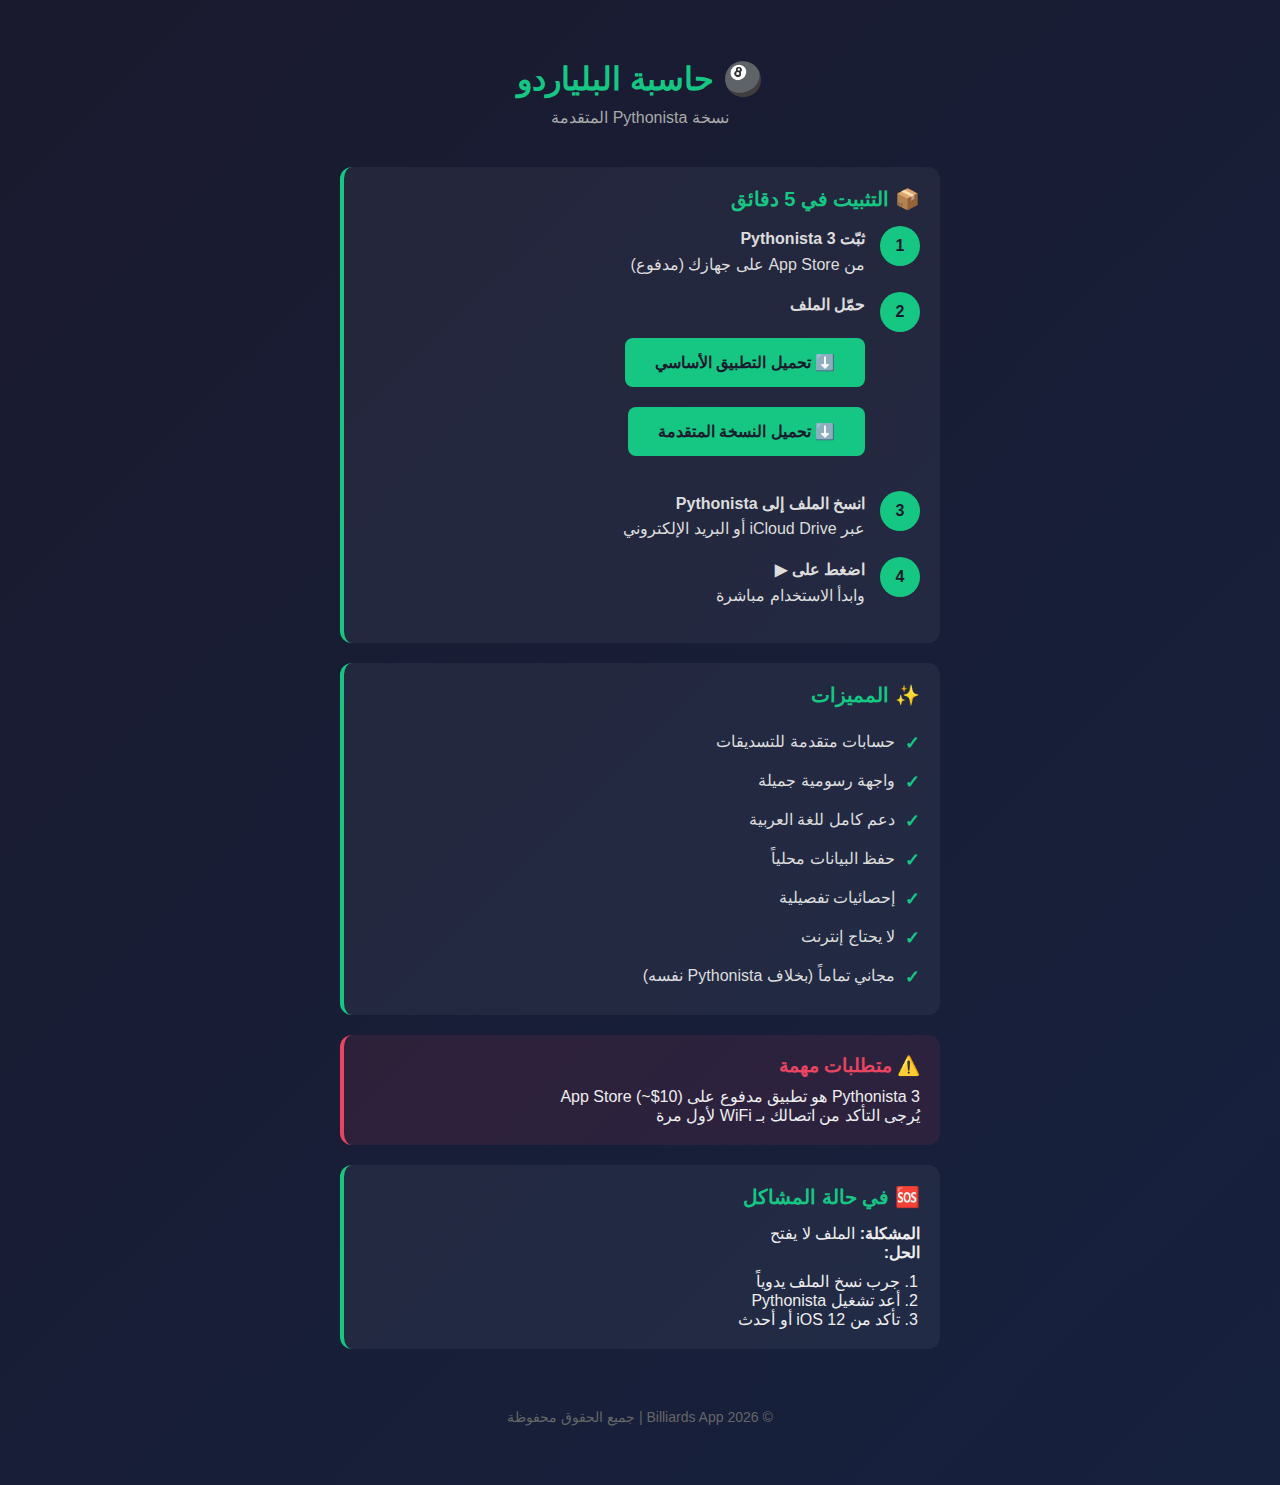
<file: pythonista_installation.html>
<!DOCTYPE html>
<html lang="ar" dir="rtl">
<head>
    <meta charset="UTF-8">
    <meta name="viewport" content="width=device-width, initial-scale=1.0">
    <title>تثبيت تطبيق البلياردو على Pythonista</title>
    <style>
        * {
            margin: 0;
            padding: 0;
            box-sizing: border-box;
        }
        
        body {
            font-family: 'Segoe UI', Tahoma, Geneva, Verdana, sans-serif;
            background: linear-gradient(135deg, #1a1a2e 0%, #16213e 100%);
            color: #eee;
            min-height: 100vh;
            padding: 20px;
        }
        
        .container {
            max-width: 600px;
            margin: 0 auto;
        }
        
        header {
            text-align: center;
            margin-bottom: 40px;
            padding-top: 40px;
        }
        
        h1 {
            font-size: 32px;
            margin-bottom: 10px;
            color: #16c784;
        }
        
        .subtitle {
            color: #aaa;
            font-size: 16px;
        }
        
        .section {
            background: rgba(255,255,255,0.05);
            border-radius: 12px;
            padding: 20px;
            margin-bottom: 20px;
            border-left: 4px solid #16c784;
        }
        
        h2 {
            color: #16c784;
            margin-bottom: 15px;
            font-size: 20px;
        }
        
        .step {
            display: flex;
            margin-bottom: 15px;
            align-items: flex-start;
        }
        
        .step-number {
            background: #16c784;
            color: #1a1a2e;
            width: 40px;
            height: 40px;
            border-radius: 50%;
            display: flex;
            align-items: center;
            justify-content: center;
            font-weight: bold;
            margin-left: 15px;
            flex-shrink: 0;
        }
        
        .step-content {
            flex: 1;
        }
        
        .step-content p {
            line-height: 1.6;
            color: #ddd;
        }
        
        .download-btn {
            display: block;
            background: #16c784;
            color: #1a1a2e;
            padding: 15px 30px;
            border-radius: 8px;
            text-decoration: none;
            text-align: center;
            font-weight: bold;
            margin: 20px 0;
            font-size: 16px;
            transition: all 0.3s ease;
            border: none;
            cursor: pointer;
        }
        
        .download-btn:hover {
            background: #0fb370;
            transform: scale(1.05);
        }
        
        .feature-list {
            list-style: none;
        }
        
        .feature-list li {
            padding: 10px 0;
            padding-right: 25px;
            position: relative;
            color: #ddd;
        }
        
        .feature-list li:before {
            content: "✓";
            position: absolute;
            right: 0;
            color: #16c784;
            font-weight: bold;
            font-size: 18px;
        }
        
        .warning {
            background: rgba(233, 69, 96, 0.1);
            border-left-color: #e94560;
            margin: 20px 0;
        }
        
        .warning h3 {
            color: #e94560;
            margin-bottom: 10px;
        }
        
        .footer {
            text-align: center;
            color: #666;
            padding: 40px 0;
            font-size: 14px;
        }
    </style>
</head>
<body>
    <div class="container">
        <header>
            <h1>🎱 حاسبة البلياردو</h1>
            <p class="subtitle">نسخة Pythonista المتقدمة</p>
        </header>
        
        <section class="section">
            <h2>📦 التثبيت في 5 دقائق</h2>
            
            <div class="step">
                <div class="step-number">1</div>
                <div class="step-content">
                    <p><strong>ثبّت Pythonista 3</strong></p>
                    <p>من App Store على جهازك (مدفوع)</p>
                </div>
            </div>
            
            <div class="step">
                <div class="step-number">2</div>
                <div class="step-content">
                    <p><strong>حمّل الملف</strong></p>
                    <button class="download-btn" onclick="downloadFile('pythonista_billiards_app.py')">
                        ⬇️ تحميل التطبيق الأساسي
                    </button>
                    <button class="download-btn" onclick="downloadFile('pythonista_advanced_billiards.py')">
                        ⬇️ تحميل النسخة المتقدمة
                    </button>
                </div>
            </div>
            
            <div class="step">
                <div class="step-number">3</div>
                <div class="step-content">
                    <p><strong>انسخ الملف إلى Pythonista</strong></p>
                    <p>عبر iCloud Drive أو البريد الإلكتروني</p>
                </div>
            </div>
            
            <div class="step">
                <div class="step-number">4</div>
                <div class="step-content">
                    <p><strong>اضغط على ▶</strong></p>
                    <p>وابدأ الاستخدام مباشرة</p>
                </div>
            </div>
        </section>
        
        <section class="section">
            <h2>✨ المميزات</h2>
            <ul class="feature-list">
                <li>حسابات متقدمة للتسديقات</li>
                <li>واجهة رسومية جميلة</li>
                <li>دعم كامل للغة العربية</li>
                <li>حفظ البيانات محلياً</li>
                <li>إحصائيات تفصيلية</li>
                <li>لا يحتاج إنترنت</li>
                <li>مجاني تماماً (بخلاف Pythonista نفسه)</li>
            </ul>
        </section>
        
        <section class="section warning">
            <h3>⚠️ متطلبات مهمة</h3>
            <p>Pythonista 3 هو تطبيق مدفوع على App Store (~$10)</p>
            <p>يُرجى التأكد من اتصالك بـ WiFi لأول مرة</p>
        </section>
        
        <section class="section">
            <h2>🆘 في حالة المشاكل</h2>
            <p><strong>المشكلة:</strong> الملف لا يفتح</p>
            <p><strong>الحل:</strong></p>
            <ol style="margin-right: 20px; margin-top: 10px;">
                <li>جرب نسخ الملف يدوياً</li>
                <li>أعد تشغيل Pythonista</li>
                <li>تأكد من iOS 12 أو أحدث</li>
            </ol>
        </section>
        
        <div class="footer">
            <p>© 2026 Billiards App | جميع الحقوق محفوظة</p>
        </div>
    </div>
    
    <script>
        function downloadFile(filename) {
            const link = document.createElement('a');
            link.href = `./${filename}`;
            link.download = filename;
            document.body.appendChild(link);
            link.click();
            document.body.removeChild(link);
        }
    </script>
</body>
</html>
</file>
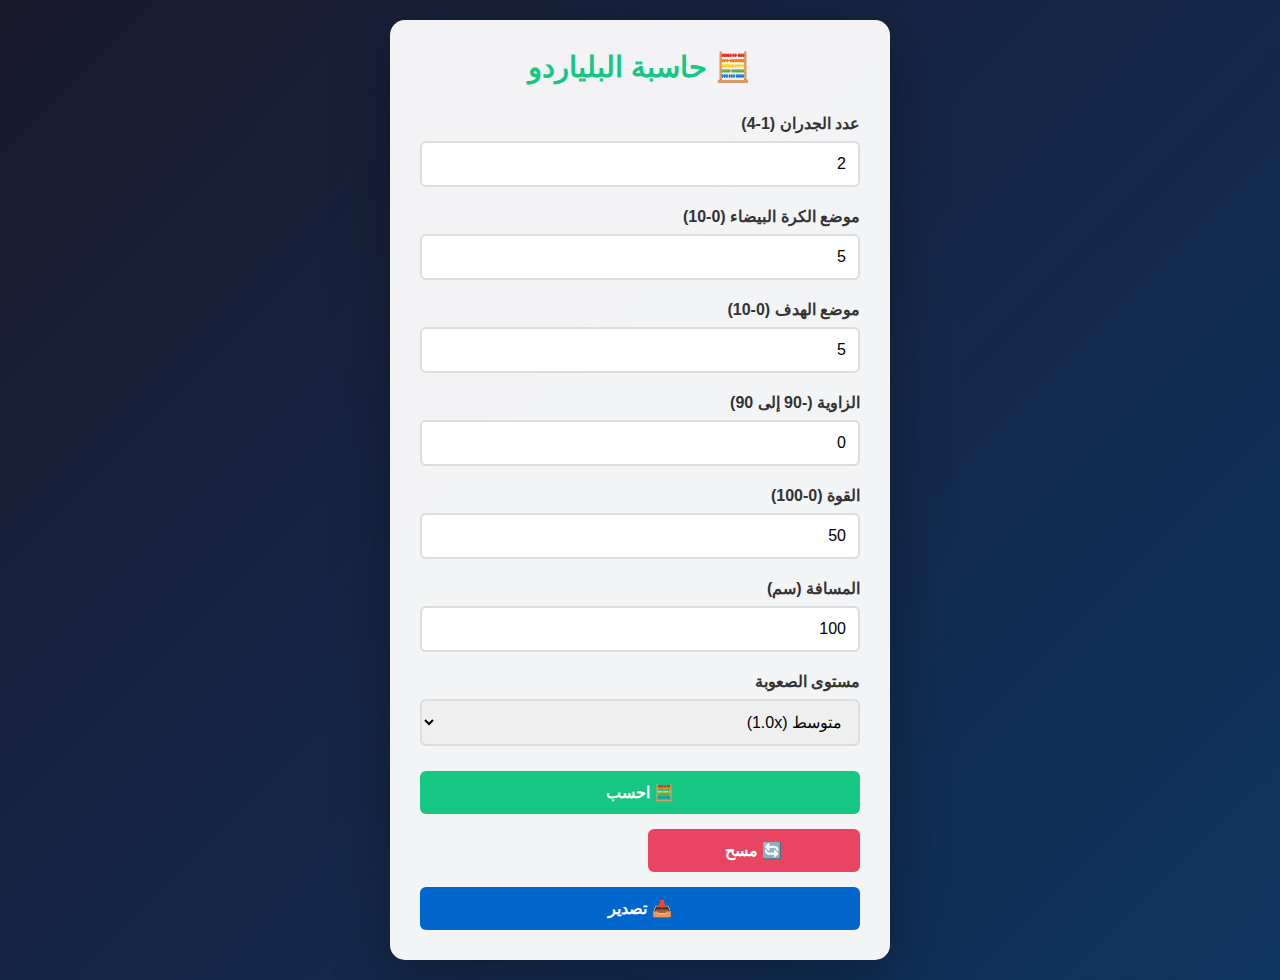
<file: 5A-Diamond-System-Pro/PWA-Web/billiards-calculator.html>
<!DOCTYPE html>
<html lang="ar" dir="rtl">
<head>
    <meta charset="UTF-8">
    <meta name="viewport" content="width=device-width, initial-scale=1.0">
    <title>حاسبة البلياردو السريعة</title>
    <link rel="manifest" href="manifest.json">
    <style>
        * {
            margin: 0;
            padding: 0;
            box-sizing: border-box;
        }

        body {
            font-family: 'Cairo', 'Segoe UI', sans-serif;
            background: linear-gradient(135deg, #1a1a2e 0%, #0f3460 100%);
            color: #eee;
            min-height: 100vh;
            display: flex;
            align-items: center;
            justify-content: center;
            padding: 20px;
        }

        .calculator {
            background: rgba(255, 255, 255, 0.95);
            color: #333;
            padding: 30px;
            border-radius: 15px;
            box-shadow: 0 20px 60px rgba(0, 0, 0, 0.3);
            max-width: 500px;
            width: 100%;
        }

        .calculator h1 {
            color: #16c784;
            text-align: center;
            margin-bottom: 30px;
            font-size: 1.8em;
        }

        .input-group {
            margin-bottom: 20px;
        }

        .input-group label {
            display: block;
            margin-bottom: 8px;
            font-weight: bold;
            color: #333;
        }

        .input-group input,
        .input-group select {
            width: 100%;
            padding: 12px;
            border: 2px solid #ddd;
            border-radius: 6px;
            font-size: 1em;
            transition: border-color 0.3s;
        }

        .input-group input:focus,
        .input-group select:focus {
            outline: none;
            border-color: #16c784;
        }

        .input-row {
            display: grid;
            grid-template-columns: 1fr 1fr;
            gap: 15px;
        }

        .button-group {
            display: grid;
            grid-template-columns: 1fr 1fr;
            gap: 15px;
            margin-top: 25px;
        }

        button {
            padding: 12px 20px;
            border: none;
            border-radius: 6px;
            font-size: 1em;
            font-weight: bold;
            cursor: pointer;
            transition: all 0.3s;
        }

        .btn-calculate {
            background: #16c784;
            color: white;
            grid-column: 1 / -1;
        }

        .btn-calculate:hover {
            background: #12a367;
            transform: scale(1.02);
        }

        .btn-clear {
            background: #e94560;
            color: white;
        }

        .btn-clear:hover {
            background: #d63347;
        }

        .btn-export {
            background: #0066cc;
            color: white;
        }

        .btn-export:hover {
            background: #0052a3;
        }

        .result {
            margin-top: 30px;
            padding: 20px;
            background: #f0f0f0;
            border-radius: 8px;
            display: none;
            border-left: 4px solid #16c784;
        }

        .result.visible {
            display: block;
            animation: slideDown 0.3s ease;
        }

        .result h3 {
            color: #16c784;
            margin-bottom: 15px;
        }

        .result-item {
            display: flex;
            justify-content: space-between;
            padding: 8px 0;
            border-bottom: 1px solid #ddd;
        }

        .result-item:last-child {
            border-bottom: none;
        }

        .result-label {
            font-weight: bold;
            color: #333;
        }

        .result-value {
            color: #16c784;
            font-weight: bold;
        }

        @keyframes slideDown {
            from {
                opacity: 0;
                transform: translateY(-10px);
            }
            to {
                opacity: 1;
                transform: translateY(0);
            }
        }

        @media (max-width: 600px) {
            .calculator {
                padding: 20px;
            }

            .calculator h1 {
                font-size: 1.4em;
            }

            .input-row {
                grid-template-columns: 1fr;
            }

            .button-group {
                grid-template-columns: 1fr;
            }
        }
    </style>
</head>
<body>
    <div class="calculator">
        <h1>🧮 حاسبة البلياردو</h1>

        <div class="input-group">
            <label for="rails">عدد الجدران (1-4)</label>
            <input type="number" id="rails" min="1" max="4" value="2" placeholder="أدخل عدد الجدران">
        </div>

        <div class="input-group">
            <label for="whiteBall">موضع الكرة البيضاء (0-10)</label>
            <input type="number" id="whiteBall" min="0" max="10" step="0.1" value="5" placeholder="0.0 - 10.0">
        </div>

        <div class="input-group">
            <label for="target">موضع الهدف (0-10)</label>
            <input type="number" id="target" min="0" max="10" step="0.1" value="5" placeholder="0.0 - 10.0">
        </div>

        <div class="input-group">
            <label for="angle">الزاوية (-90 إلى 90)</label>
            <input type="number" id="angle" min="-90" max="90" value="0" placeholder="-90 إلى 90">
        </div>

        <div class="input-group">
            <label for="power">القوة (0-100)</label>
            <input type="number" id="power" min="0" max="100" value="50" placeholder="0 - 100">
        </div>

        <div class="input-group">
            <label for="distance">المسافة (سم)</label>
            <input type="number" id="distance" min="0" value="100" placeholder="0+">
        </div>

        <div class="input-group">
            <label for="difficulty">مستوى الصعوبة</label>
            <select id="difficulty">
                <option value="0">سهل جداً (1.5x)</option>
                <option value="1">سهل (1.2x)</option>
                <option value="2" selected>متوسط (1.0x)</option>
                <option value="3">صعب (0.8x)</option>
                <option value="4">صعب جداً (0.6x)</option>
                <option value="5">احترافي (0.4x)</option>
            </select>
        </div>

        <div class="button-group">
            <button class="btn-calculate" onclick="calculateResult()">🧮 احسب</button>
            <button class="btn-clear" onclick="clearForm()">🔄 مسح</button>
            <button class="btn-export" onclick="exportResult()" style="grid-column: 1 / -1;">📥 تصدير</button>
        </div>

        <div class="result" id="result">
            <h3>📊 النتيجة</h3>
            <div class="result-item">
                <span class="result-label">الحساب المتوقع:</span>
                <span class="result-value" id="expectedValue">-</span>
            </div>
            <div class="result-item">
                <span class="result-label">نسبة النجاح:</span>
                <span class="result-value" id="successRate">-</span>
            </div>
            <div class="result-item">
                <span class="result-label">التقييم:</span>
                <span class="result-value" id="rating">-</span>
            </div>
            <div class="result-item">
                <span class="result-label">التوصية:</span>
                <span class="result-value" id="recommendation">-</span>
            </div>
        </div>
    </div>

    <script src="js/system-services.js"></script>
    <script>
        function calculateResult() {
            const rails = parseInt(document.getElementById('rails').value);
            const whiteBall = parseFloat(document.getElementById('whiteBall').value);
            const target = parseFloat(document.getElementById('target').value);
            const angle = parseFloat(document.getElementById('angle').value);
            const power = parseFloat(document.getElementById('power').value);
            const distance = parseFloat(document.getElementById('distance').value);
            const difficulty = parseInt(document.getElementById('difficulty').value);

            // التحقق من الصحة
            if (isNaN(whiteBall) || isNaN(target) || isNaN(angle) || isNaN(power) || isNaN(distance)) {
                NotificationManager.show('❌ يرجى إدخال جميع البيانات بشكل صحيح', 'error');
                return;
            }

            // حساب القيمة المتوقعة
            const expectedValue = (whiteBall + target).toFixed(1);

            // حساب نسبة النجاح
            const angleFactor = 100 - (Math.abs(angle) * 0.5);
            let powerFactor = power >= 40 && power <= 80 ? 100 : 60;
            let distanceFactor = distance <= 50 ? 100 : Math.max(0, 100 - (distance - 50) * 0.1);
            
            const difficultyFactors = [1.5, 1.2, 1.0, 0.8, 0.6, 0.4];
            const baseSuccess = (angleFactor * 0.25 + powerFactor * 0.25 + distanceFactor * 0.25 + 25) * difficultyFactors[difficulty];
            const successRate = Math.max(0, Math.min(100, baseSuccess)).toFixed(1);

            // التقييم
            let rating, recommendation;
            if (successRate >= 80) {
                rating = '⭐⭐⭐⭐⭐ ممتاز';
                recommendation = 'تسديدة سهلة جداً - انطلق بثقة!';
            } else if (successRate >= 60) {
                rating = '⭐⭐⭐⭐ جيد جداً';
                recommendation = 'تسديدة جيدة - لديك فرصة عالية';
            } else if (successRate >= 40) {
                rating = '⭐⭐⭐ جيد';
                recommendation = 'تسديدة متوسطة - كن حذراً';
            } else if (successRate >= 20) {
                rating = '⭐⭐ ضعيف';
                recommendation = 'تسديدة صعبة جداً - فكّر جيداً';
            } else {
                rating = '⭐ صعب جداً';
                recommendation = 'تسديدة شبه مستحيلة - ابحث عن بديل';
            }

            // عرض النتيجة
            document.getElementById('expectedValue').textContent = expectedValue;
            document.getElementById('successRate').textContent = successRate + '%';
            document.getElementById('rating').textContent = rating;
            document.getElementById('recommendation').textContent = recommendation;
            document.getElementById('result').classList.add('visible');

            NotificationManager.show('✅ تم الحساب بنجاح', 'success');
        }

        function clearForm() {
            document.getElementById('rails').value = 2;
            document.getElementById('whiteBall').value = 5;
            document.getElementById('target').value = 5;
            document.getElementById('angle').value = 0;
            document.getElementById('power').value = 50;
            document.getElementById('distance').value = 100;
            document.getElementById('difficulty').value = 2;
            document.getElementById('result').classList.remove('visible');
        }

        function exportResult() {
            const data = {
                rails: document.getElementById('rails').value,
                whiteBall: document.getElementById('whiteBall').value,
                target: document.getElementById('target').value,
                angle: document.getElementById('angle').value,
                power: document.getElementById('power').value,
                distance: document.getElementById('distance').value,
                difficulty: document.getElementById('difficulty').value,
                expectedValue: document.getElementById('expectedValue').textContent,
                successRate: document.getElementById('successRate').textContent,
                rating: document.getElementById('rating').textContent,
                recommendation: document.getElementById('recommendation').textContent,
                timestamp: new Date().toISOString()
            };

            const dataStr = JSON.stringify(data, null, 2);
            const dataBlob = new Blob([dataStr], { type: 'application/json' });
            const url = URL.createObjectURL(dataBlob);
            const link = document.createElement('a');
            link.href = url;
            link.download = `billiards-calculation-${Date.now()}.json`;
            document.body.appendChild(link);
            link.click();
            document.body.removeChild(link);
            URL.revokeObjectURL(url);

            NotificationManager.show('✅ تم تصدير النتيجة', 'success');
        }

        // تسجيل Service Worker
        if ('serviceWorker' in navigator) {
            navigator.serviceWorker.register('service-worker.js').then(
                () => console.log('✅ Service Worker مسجل'),
                () => console.log('⚠️ Service Worker لم يسجل')
            );
        }
    </script>
</body>
</html>
</file>
